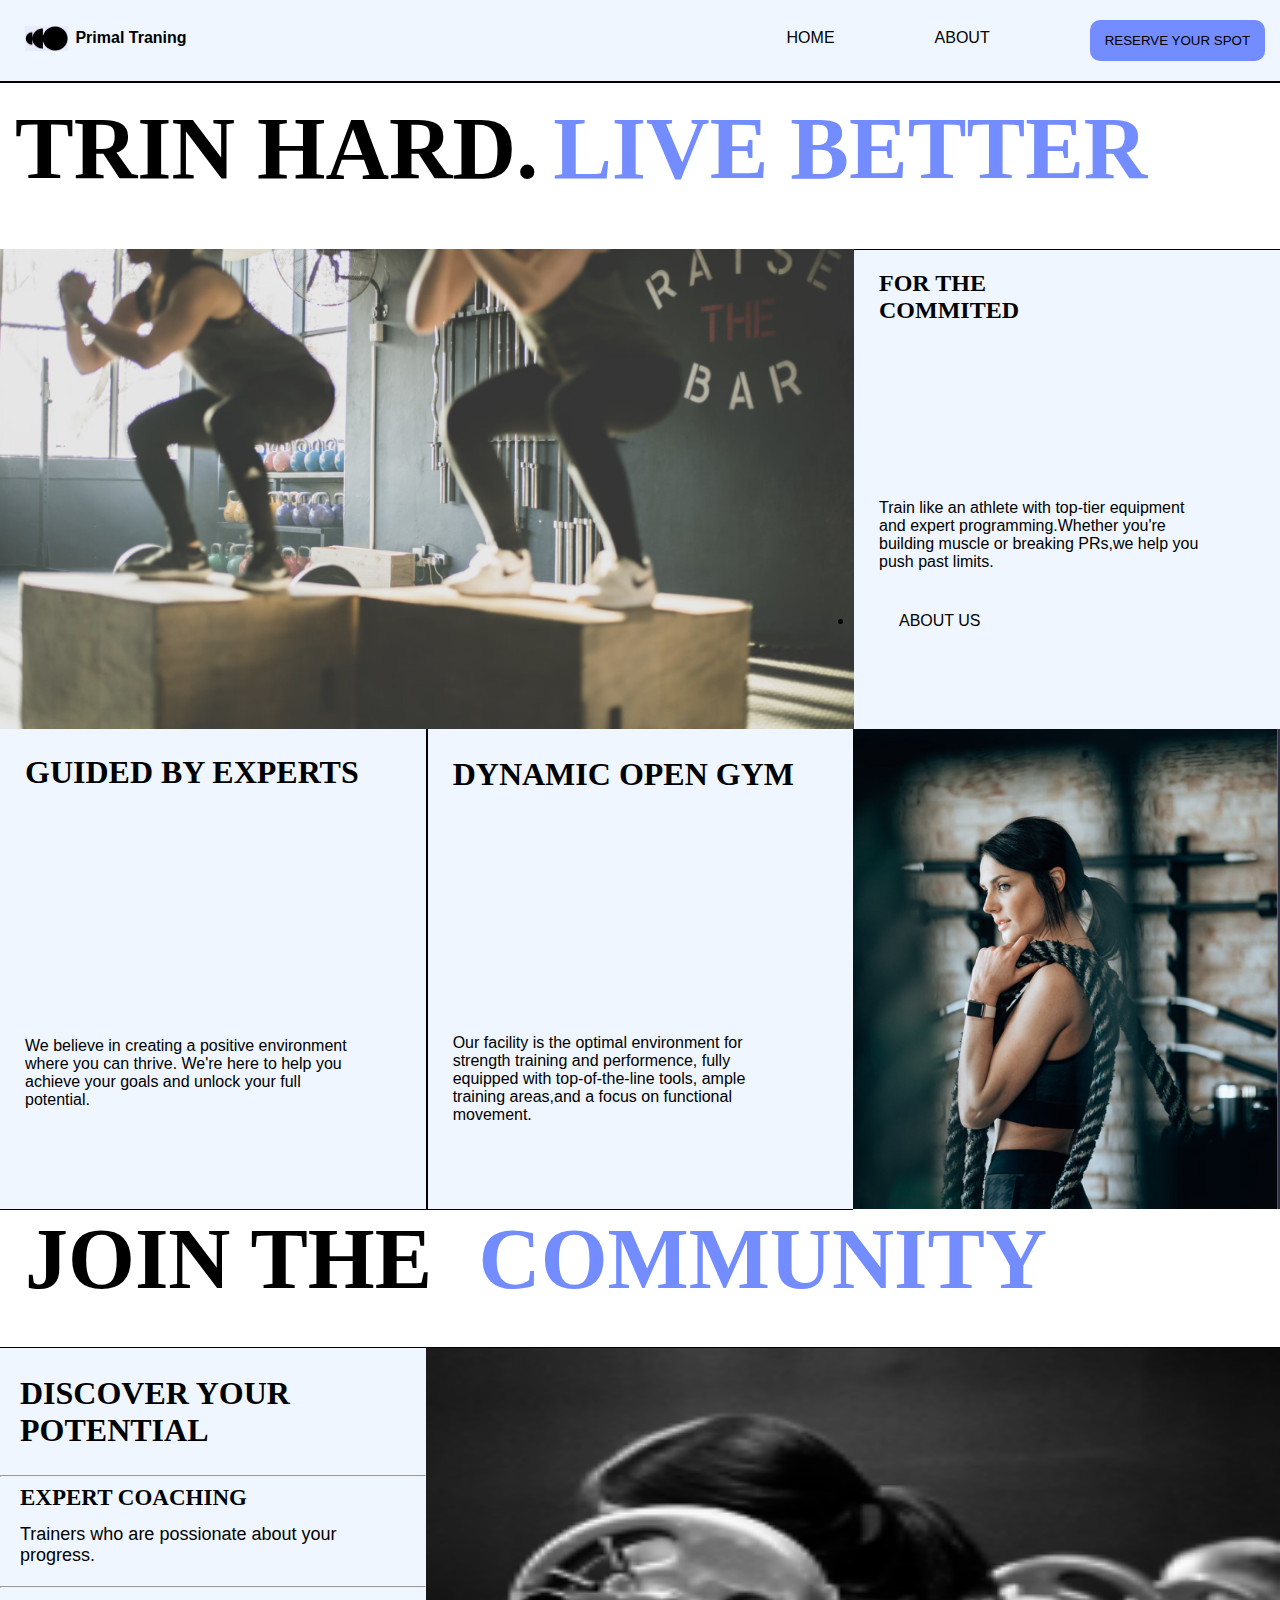
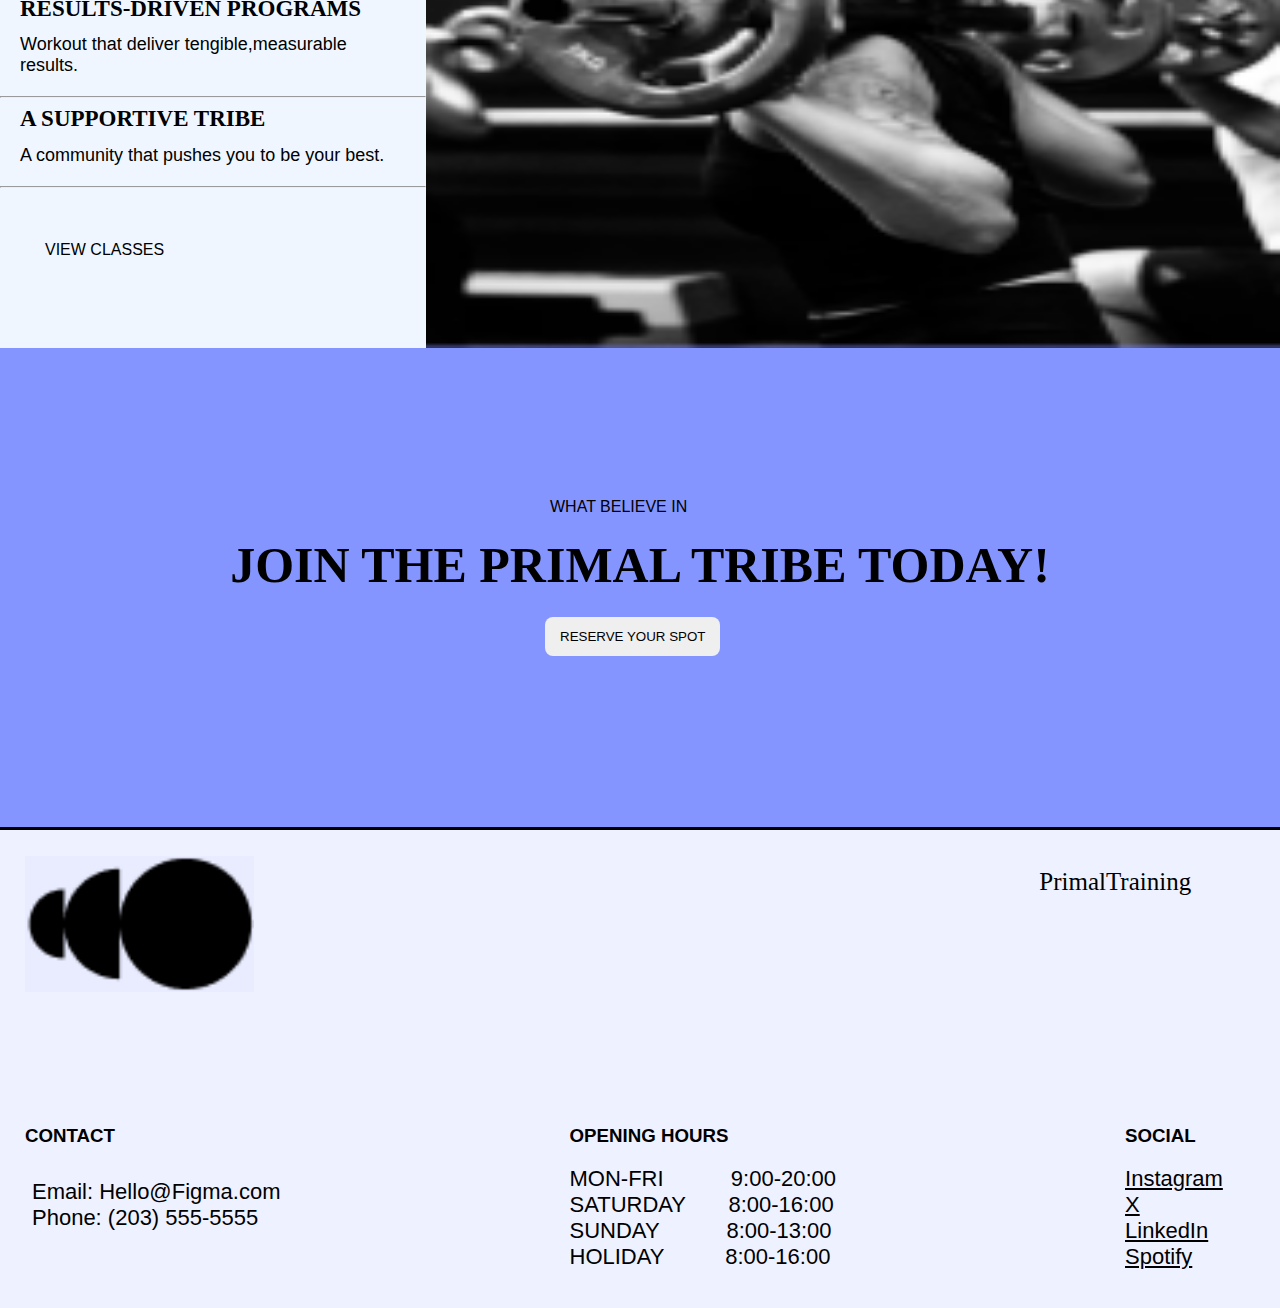
<file: desktop.html>
<!DOCTYPE html>
<html lang="en">
<head>
    <meta charset="UTF-8">
    <meta name="viewport" content="width=device-width, initial-scale=1.0">
    <title>My Desktop webpage</title>
    <link rel="stylesheet" href="desktop.css">
</head>
<body>
    <nav class="navebar">
       <div class="text">
          <img src="logo.png" alt="logo image">
          <p><b>Primal Traning</b></p>
          <p class="home">HOME</p>
          <p class="about">ABOUT</p>
          <button>RESERVE YOUR SPOT</button>
       </div>
       <div class="better">
         <h1>TRIN HARD.</h1>  
         <h1 class="live">LIVE BETTER</h1>
       </div>
    </nav>
    <!-- Content Section -->
    <section class="content">
        <div class="container1">
           <img src="photo.png" alt="image logo">
           <div class="commit">
              <h2>FOR THE<br>COMMITED</h2>
              <p>Train like an athlete with top-tier equipment<br>and expert programming.Whether you're<br>building muscle or breaking PRs,we help you<br>push past limits. </p>
              <li>ABOUT US</li>
           </div>
        </div>
        <div class="container2">
            <div class="guided">
              <h2>GUIDED BY EXPERTS</h2>
              <P>We believe in creating a positive environment<br>where you can thrive. We're here to help you<br>achieve your goals and unlock your full<br> potential.</P>
            </div>
            <div class="dynamic">
               <h2>DYNAMIC OPEN GYM</h2>
               <P>Our facility is the optimal environment for<br>strength training and performence, fully<br>equipped with top-of-the-line tools, ample<br>training areas,and a focus on functional<br>movement. </P>
            </div>
            <div>
                <img class="image" src="image.png" alt="gym photo">
            </div>
        </div>
        <div class="community">
            <h1>JOIN THE</h1>
            <h1 class="color"> COMMUNITY</h1>
        </div>
        <div class="container3">
           <div class="discover">
               <h2>DISCOVER YOUR<br>POTENTIAL</h2>
               <hr>
               <h3>EXPERT COACHING</h3>
               <P>Trainers who are possionate about your<br>progress.</P>
               <hr>
               <h3>RESULTS-DRIVEN PROGRAMS</h3>
               <P>Workout that deliver tengible,measurable<br>results.</P>
               <hr>
               <h3>A SUPPORTIVE TRIBE</h3>
               <P>A community that pushes you to be your best.</P>
               <hr>
               <li>VIEW CLASSES</li>
            </div>
            <div>
              <img class="gym" src="gym.png" alt="gym photo">
            </div>
        </div>
        <div class="join">
           <p>WHAT BELIEVE IN</p>
           <h2>JOIN THE PRIMAL TRIBE TODAY!</h2>
           <button>RESERVE YOUR SPOT</button>
        </div>
    </section>
    <footer class="container">
        <div class="training">
           <img class="logo" src="logo.png" alt="logo">
           <p>PrimalTraining</p>
        </div>
     <div class="bottom">
        <div class="box1">
          <h3>CONTACT</h3>
          <p>Email: Hello@Figma.com<br>Phone: (203) 555-5555</p>
        </div>
        <div class="box2">
         <h3>OPENING HOURS</h3>
         <pre>MON-FRI           9:00-20:00</pre>
         <pre>SATURDAY       8:00-16:00</pre>
         <pre>SUNDAY           8:00-13:00</pre>
         <pre>HOLIDAY          8:00-16:00</pre>
        </div>

        <div class="box3">
         <h3>SOCIAL</h3>
         <p>Instagram</p>
         <p>X</p>
         <p>LinkedIn</p>
         <p>Spotify</p>
        </div>
      </div>
    </footer>
</body>
</html>
</file>
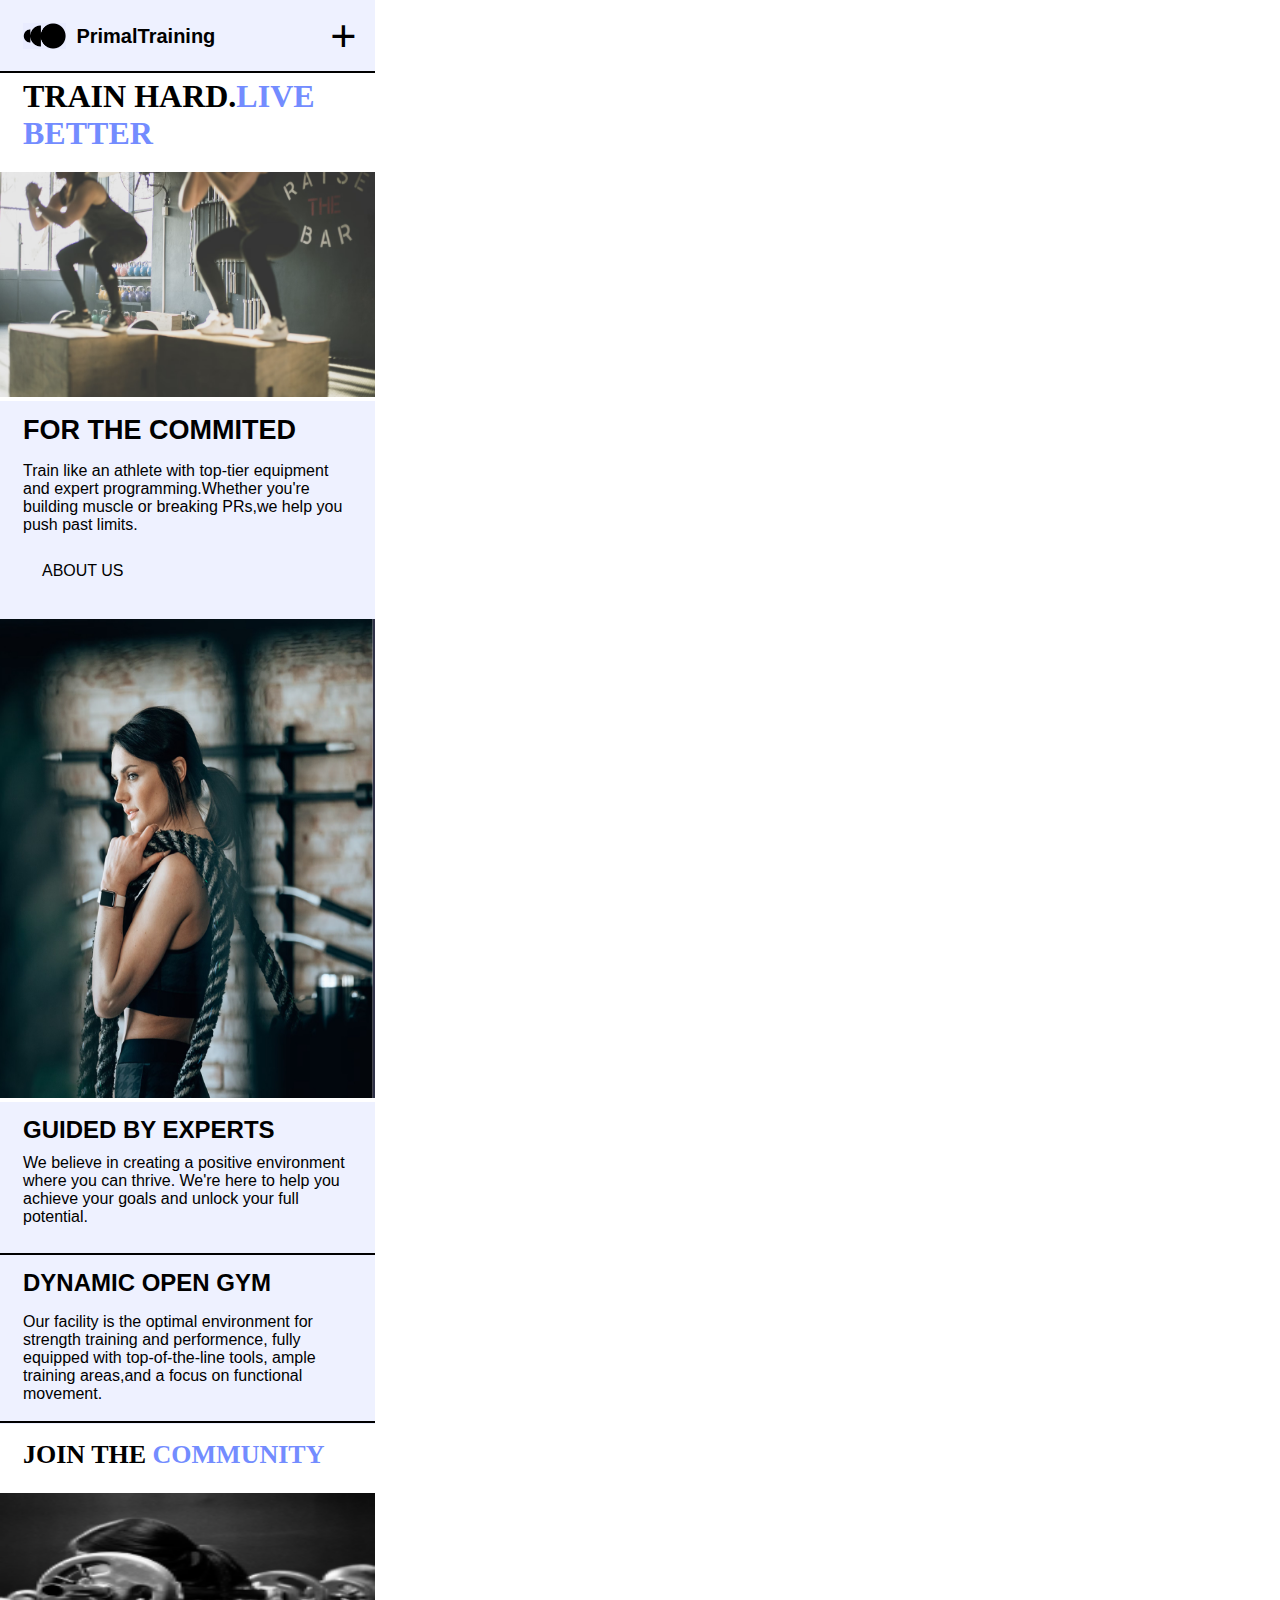
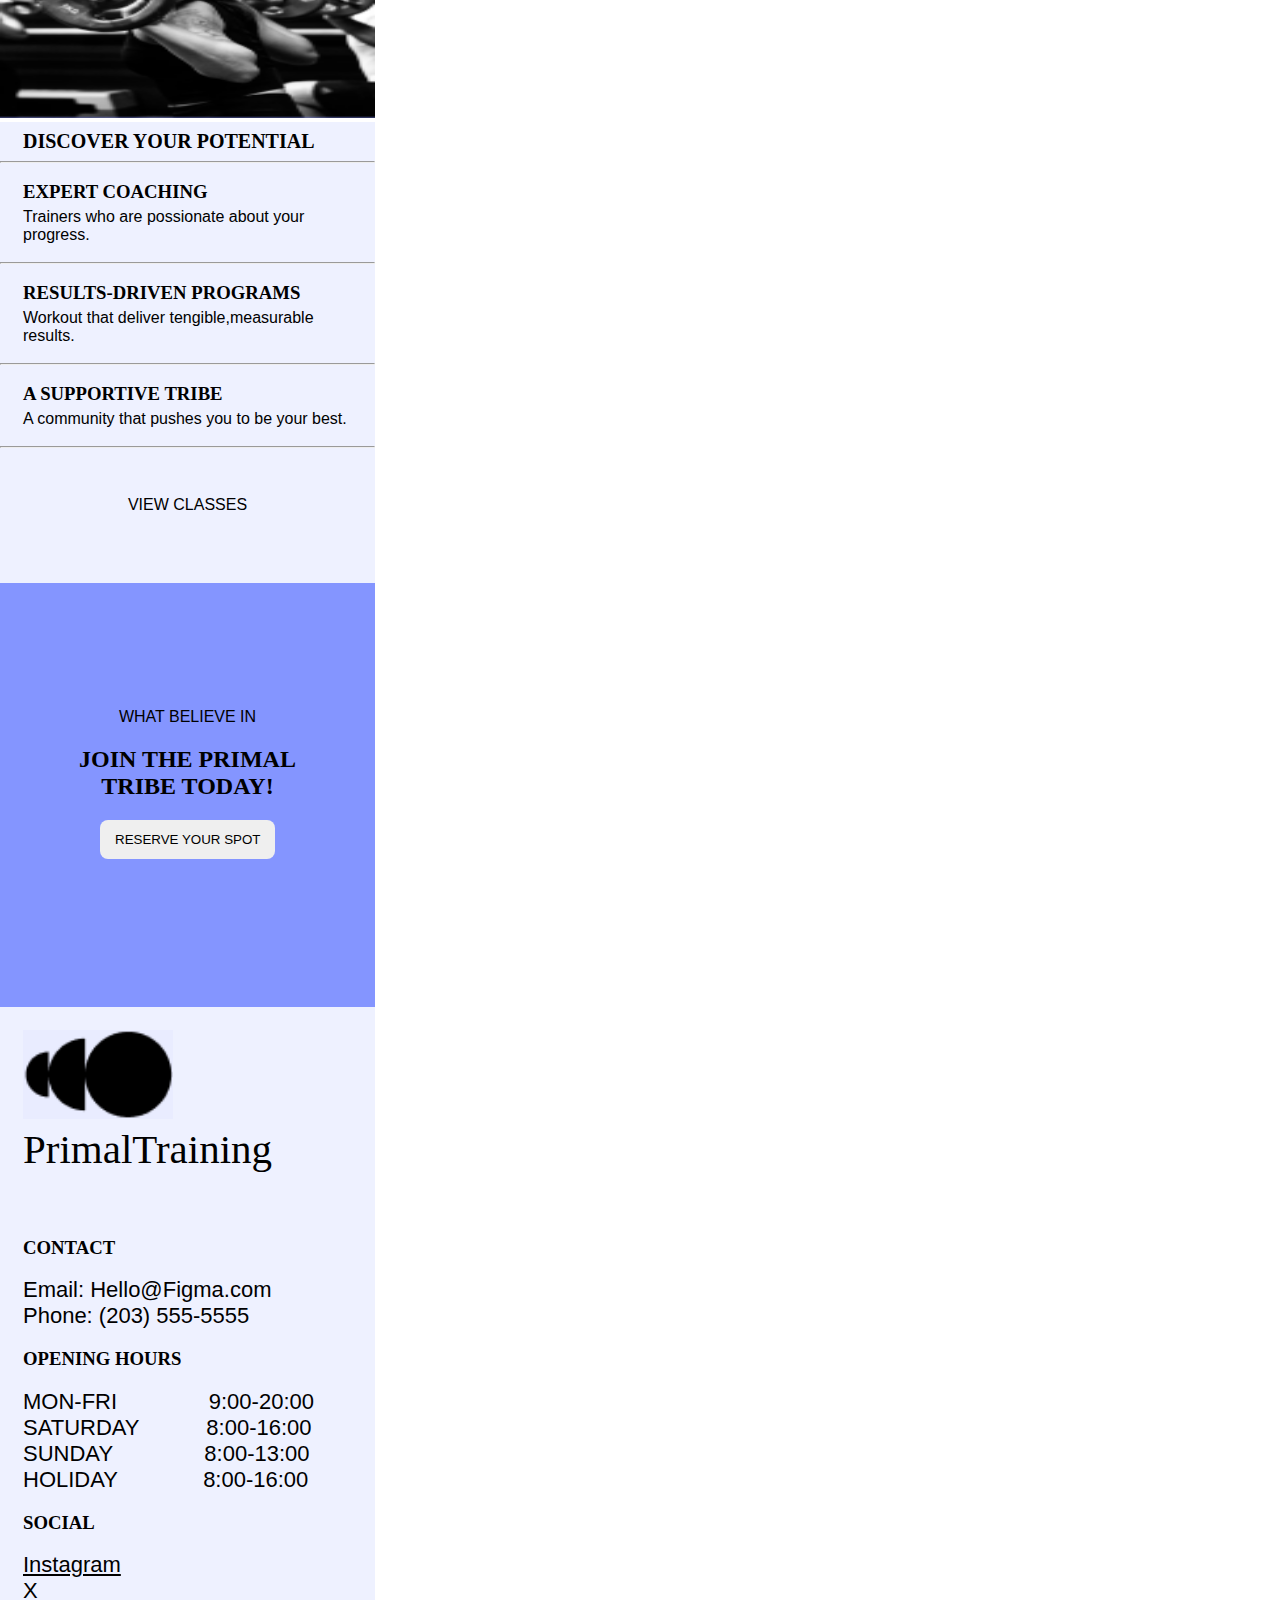
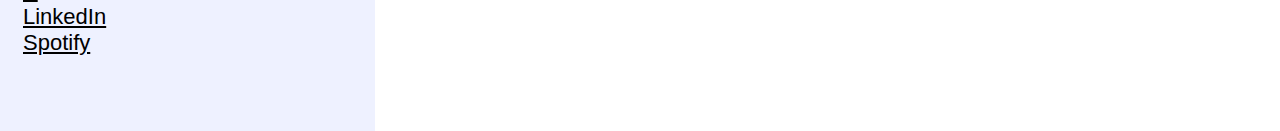
<file: mobile.html>
<!DOCTYPE html>
<html lang="en">
<head>
    <meta charset="UTF-8">
    <meta name="viewport" content="width=device-width, initial-scale=1.0">
    <title>mobile webpage</title>
    <link rel="stylesheet" href="mobile.css">
</head>
<body>
    <!--hero section--> 
    <nav class="navebar">
        <div class="header">
          <img src="logo.png" alt="logo">
          <p><b>PrimalTraining</b></p>
          <a>+</a>
        </div>
        <div class="headline">
          <h2>TRAIN HARD.<span class="color">LIVE<br>BETTER</h2>
        </div>
    </nav>
    <!-- Content Section -->
    <section class="content">
        <div class="container1">
           <img src="photo.png" src="gym photo">
           <div class="commited">
              <h3>FOR THE COMMITED</h3>
              <p class="p1">Train like an athlete with top-tier equipment<br>and expert programming.Whether you're<br>building muscle or breaking PRs,we help you<br>push past limits. </p>
              <p class="about">ABOUT US</p>
           </div>
        </div>
        <div class="container2">
            <img src="image.png" alt="photo style">
            <div class="guided">
              <h2>GUIDED BY EXPERTS</h2>
              <P>We believe in creating a positive environment<br>where you can thrive. We're here to help you<br>achieve your goals and unlock your full<br> potential.</P>
            </div>
            <div class="dynamic">
              <h2>DYNAMIC OPEN GYM</h2>
              <P>Our facility is the optimal environment for<br>strength training and performence, fully<br>equipped with top-of-the-line tools, ample<br>training areas,and a focus on functional<br>movement. </P>
            </div>
        </div>
        <div class="join">
          <h2>JOIN THE<span class="community"> COMMUNITY</span></h2>
        </div>
        <div class="container3">
            <img src="gym.png" alt="gym photo">
            <div class="discover">
               <h2>DISCOVER YOUR POTENTIAL</h2>
               <hr>
               <h3>EXPERT COACHING</h3>
               <P>Trainers who are possionate about your<br>progress.</P>
               <hr>
               <h3>RESULTS-DRIVEN PROGRAMS</h3>
               <P>Workout that deliver tengible,measurable<br>results.</P>
               <hr>
               <h3>A SUPPORTIVE TRIBE</h3>
               <P>A community that pushes you to be your best.</P>
               <hr>
               <li>VIEW CLASSES</li>
            </div>
        </div>
        <div class="container4">
            <div>
               <p>WHAT BELIEVE IN</p>
               <h2>JOIN THE PRIMAL<br>TRIBE TODAY!</h2>
               <button>RESERVE YOUR SPOT</button>
            </div>
        </div>
    </section>
    <!--footer section-->
    <footer class="footer_section">
        <div class="training">
          <img class="logo" src="logo.png" alt="logo">
          <p>PrimalTraining</p>
        </div>

        <div class="bottom">
            <div class="box1">
              <h3>CONTACT</h3>
              <p>Email: Hello@Figma.com<br>Phone: (203) 555-5555</p>
            </div>

            <div class="box2">
              <h3>OPENING HOURS</h3>
              <pre>MON-FRI               9:00-20:00</pre>
              <pre>SATURDAY           8:00-16:00</pre>
              <pre>SUNDAY               8:00-13:00</pre>
              <pre>HOLIDAY              8:00-16:00</pre>
            </div>

            <div class="box3">
              <h3>SOCIAL</h3>
              <p>Instagram</p>
              <p>X</p>
              <p>LinkedIn</p>
              <p>Spotify</p>
            </div>
        </div>
   </footer>
</body>
</html>
</file>
<file: desktop.css>
body{
    margin: 0;
    padding: 0;
    box-sizing: border-box;
    font-family: Arial, black, sans-serif;
}
.navebar{
    height: 249px;
    width: 100%;
}    
div.text{
    display: flex;
    height: 81px;
    width: 100%;
    background-color:  oklch(97% 0.014 254.604);
    border-bottom: 2px black solid;
}
img{
    width: 43.41px;
    height: 25.78px;
    padding-left: 25px;
    padding-top: 25.50px;
}
div p{
    padding-top: 12.50px;
    padding-left: 7px;
}
.home{
    padding-left: 600px;
}
.about{
    padding-left: 100px;
}
.text button{
    margin-left: 100px;
    background-color: #738cff;
    border-radius: 10px;  
    margin-top: 20px;
    margin-bottom: 20px;
    padding-left: 15px;
    padding-right: 15px;
    border: none;
}
div.better{
    display: flex;
    padding: 0%;
}
div h1{
    text-align: center;
    font-size: 88px;
    padding-left: 15px;
    padding-bottom: 35px;
    margin: 0%;
    padding-top: 15px;
    font-family: arial black;
}
.live{
    color:  #738cff;
}
.content{
    width: 100%;
    height: 2178px;
}
div.container1{
    width: 100%;
    height: 480px;
    display: flex;
}
.container1 img{
    width: 854px;
    height: 480px;
    padding: 0%;
}
.commit{
    width: 426px;
    height: 480px;
    background-color: oklch(97% 0.014 254.604);
    border-top: 1.50px solid;
}
.commit h2{
    padding-left: 25px;
    font-family: arial black;
}
.commit p{
    padding-left: 25px;
    padding-top: 155px;
}
.commit li{
    padding-left: 45px;
     padding-top: 25px;
}
div.container2{
    width: 100%;
    height: 480px;
    display: flex;
}
.guided{
    width: 426.67px;
    height: 480px; 
    background-color: oklch(97% 0.014 254.604);
    border-bottom: 1.50px solid;
}
.guided h2{
    padding-left: 25px;
    font-family: arial black;
    margin: 0%;
    padding-top: 25px;
    font-size: 32px;
}.guided p{
    padding-left: 25px;
    padding-top: 230px;
}
div.dynamic{
    width: 426.67px;
    height: 480px; 
    background-color: oklch(97% 0.014 254.604);
    border-left: 2px solid;
     border-bottom: 1.50px solid;
}
.dynamic h2{
    padding-left: 25px;
    font-family: arial black;
    font-size: 32px;
}
.dynamic p{
    padding-left: 25px;
    padding-top: 215px;
}
.image{
    width: 426.67px;
    height: 480px; 
    padding: 0%;
}
.community{
    width: 100%;
    height: 138px;
    display: flex;
    border-bottom: 1.50px solid;
    margin: 0%;
}
.community h1{
   padding: 0%;
   white-space: pre;
   padding-left: 25px;
   font-size: 86px;
}
.color{
    color: #738cff;
}
div.container3{
    width: 100%;
    height: 600px; 
    display: flex;
}
.discover{
    width: 426px;
    height: 600px; 
    background-color: oklch(97% 0.014 254.604);
}
.gym{
    width: 854px;
    height: 600px; 
    padding: 0%;
}
.discover h2{
    padding-left: 20px;
    font-family: arial black;
    font-size: 32px;
}
.discover h3{
    padding-left: 20px;
    font-family: arial black;
    margin: 0%;
    font-size: 23px;
}
.discover p{
    padding-left: 20px;
    margin: 0%;
    padding-bottom: 12px;
    font-size: 18px;
}    
.discover li{
    padding-left: 45px;
    padding-top: 45px;
}
div.join{
    width: 100%;
    height: 480px;
    background-color:  #8495FF;;
}
.join p{
    margin: 0%;
    padding-left: 550px;
    padding-top: 150px;
    padding-bottom: 20px;
}
.join h2{
    text-align: center;
    font-size: 50px;
    font-family: arial black;
    margin: 0%;
}
.join button{
    margin-left: 545px;
    padding: 12px 15px;
    border-radius: 8px;
    border: none;
    margin-top: 23px;
}
.container{
    width: 100%;
    height: 478px;
    background-color:  #EEF1FF;
    border-top: 3px black solid;
}
.training{
    display: flex;
}
.logo{
    width: 229.31px;
    height: 136.17px;
}
.training p{
    padding-left: 785px;
    font-family: arial black;
    font-size: 25px;
}
.bottom{
    display: flex;
    padding-top: 115px;
}
.box1{
    padding-left: 25px;
}
.box2{
    padding-left: 289px;
}
.box3{
    padding-left: 289px;
}
.box1 p{
    margin:0%;
    font-size: 22px
}
.box2 pre{
    margin:0%;
    font-size: 22px;
    font-family: Arial, sans-serif;
}.box3 p{
    margin:0%;
    padding: 0%;
    font-size: 22px;
    text-decoration: underline;
}
</file>
<file: mobile.css>
body{
    margin: 0;
    padding: 0;
    box-sizing: border-box;
    font-family: Arial, black, sans-serif;
}
.navebar{
    width: 375px;
    height: 172px;
}
.header{
    width: 375px;
    height: 71px;
    background-color:   #EEF1FF;
    display: flex;
    border-bottom: 2px solid black;
}
.header img{
    width: 43.41px;
    height: 25.78px;
    padding: 23px 0px 0px 23px;
}
.header p{
    padding: 5px 0px 0px 10px;
    font-size: 20px;
}
.header a{
   padding: 10px 0px 0px 115px;
   font-size: 45px;
}
.headline{
    display: flex;
}
.headline h2{
    font-family: arial black;
    padding-left: 23px;
    font-size: 32px;
    margin: 0%;
    padding-top: 5px;
}
.color{
    color:  #738cff;
}
.content{
    width: 375px;
    height: 2434.92px;
}
.container1{
    width: 375px;
    height: 447px;
}
.container1 img{
    width: 375px;
    height: 225px;
}
.commited{
    width: 375px;
    height: 222px;
    background-color:  #EEF1FF;
}
.commited h3{
    margin: 0%;
    padding-left: 23px;
    padding-top: 14px;
    font-size: 27px
}
.p1{
    padding-left: 23px;
}
.about{
    padding-left: 42px;
    padding-top: 12px;
}
.container2{
    width: 375px;
    height: 802px;
}
.container2 img{
    width: 375px;
    height: 479px;
}
.guided{
    width: 375px;
    height: 151px;
    background-color:  #EEF1FF;
} 
.guided h2{
    padding-left: 23px;
    margin: 0%;
    padding-top: 14px;
}
.guided p{
    padding-left: 23px;
    margin: 0%;
    padding-top: 10px;
}
.dynamic{
    width: 375px;
    height: 171px;
    background-color:  #EEF1FF;
}
.dynamic h2{
    padding-left: 23px;
    margin: 0%;
    padding-top: 14px;
    border-top: 2px solid black;
}
.dynamic p{
    padding-left: 23px;
}
.join{
    width: 375px;
    height: 70px;
    border-top: 2px solid black;
}
.join h2{
    padding-left: 23px;
    font-family: arial black;
    margin: 0%;
    padding-top: 17px;
    font-size: 26px;
}
.community{
    color:  #738cff;
}
.container3{
    width: 375px;
    height: 690px;
}
.container3 img{
    width: 375px;
    height: 225px;
}
.discover{
    width: 375px;
    height: 465.92px;
    border-bottom: 2px solid;
    background-color:  #EEF1FF;
}
.discover h2{
    padding-left: 23px;
    margin: 0%;
    padding-top: 8px;
    font-family: arial black;
    font-size: 20px;
}
.discover h3{
    padding-left: 23px;
    margin: 0%;
    padding-top: 10px;
    padding-bottom: 5px;
    font-family: arial black;
}
.discover p{
    padding-left: 23px;
    margin: 0%;
    padding-bottom: 10px;
}
.discover li{
    text-align: center;
    padding-top: 40px;
}
.container4{
    width: 375px;
    height: 425px;
     background-color:  #8495FF;;
}
.container4 p{
    margin: 0%;
    text-align: center;
    padding-top: 125px;
}
.container4 h2{
    text-align: center;
    font-family: arial black;
}
.container4 button{
    margin-left: 100px;
    border: none;
    border-radius: 8px;
    padding: 12px 15px;
}
.footer_section{
    width: 375px;
    height: 724.07px;
    background-color:  #EEF1FF;
}
.footer_section{
    width: 375px;
    height: 724.06px;
}
.training img{
    width: 150px;
    height: 89.06px;
    padding-top: 23px;
    padding-left: 23px;
}
.training p{
    padding-left: 23px;
    font-family: arial black;
    font-size: 41px;
    margin: 0%;
    margin-top: 2px;
}
.box1 h3{
    padding-left: 23px;
    padding-top: 45px;
    font-family: arial black;
}
.box2 h3{
    padding-left: 23px;
    font-family: arial black;
}
.box3 h3{
    padding-left: 23px;
    font-family: arial black;
}
.box1 p{
    padding-left: 23px;
    margin: 0%;
     font-size: 22px;
}
.box2 pre{
    padding-left: 23px;
    margin: 0%;
    font-size: 22px;
    font-family: Arial, sans-serif;
}
.box3 p{
    padding-left: 23px;
    margin: 0%;
    text-decoration: underline;
     font-size: 22px;
}
</file>
